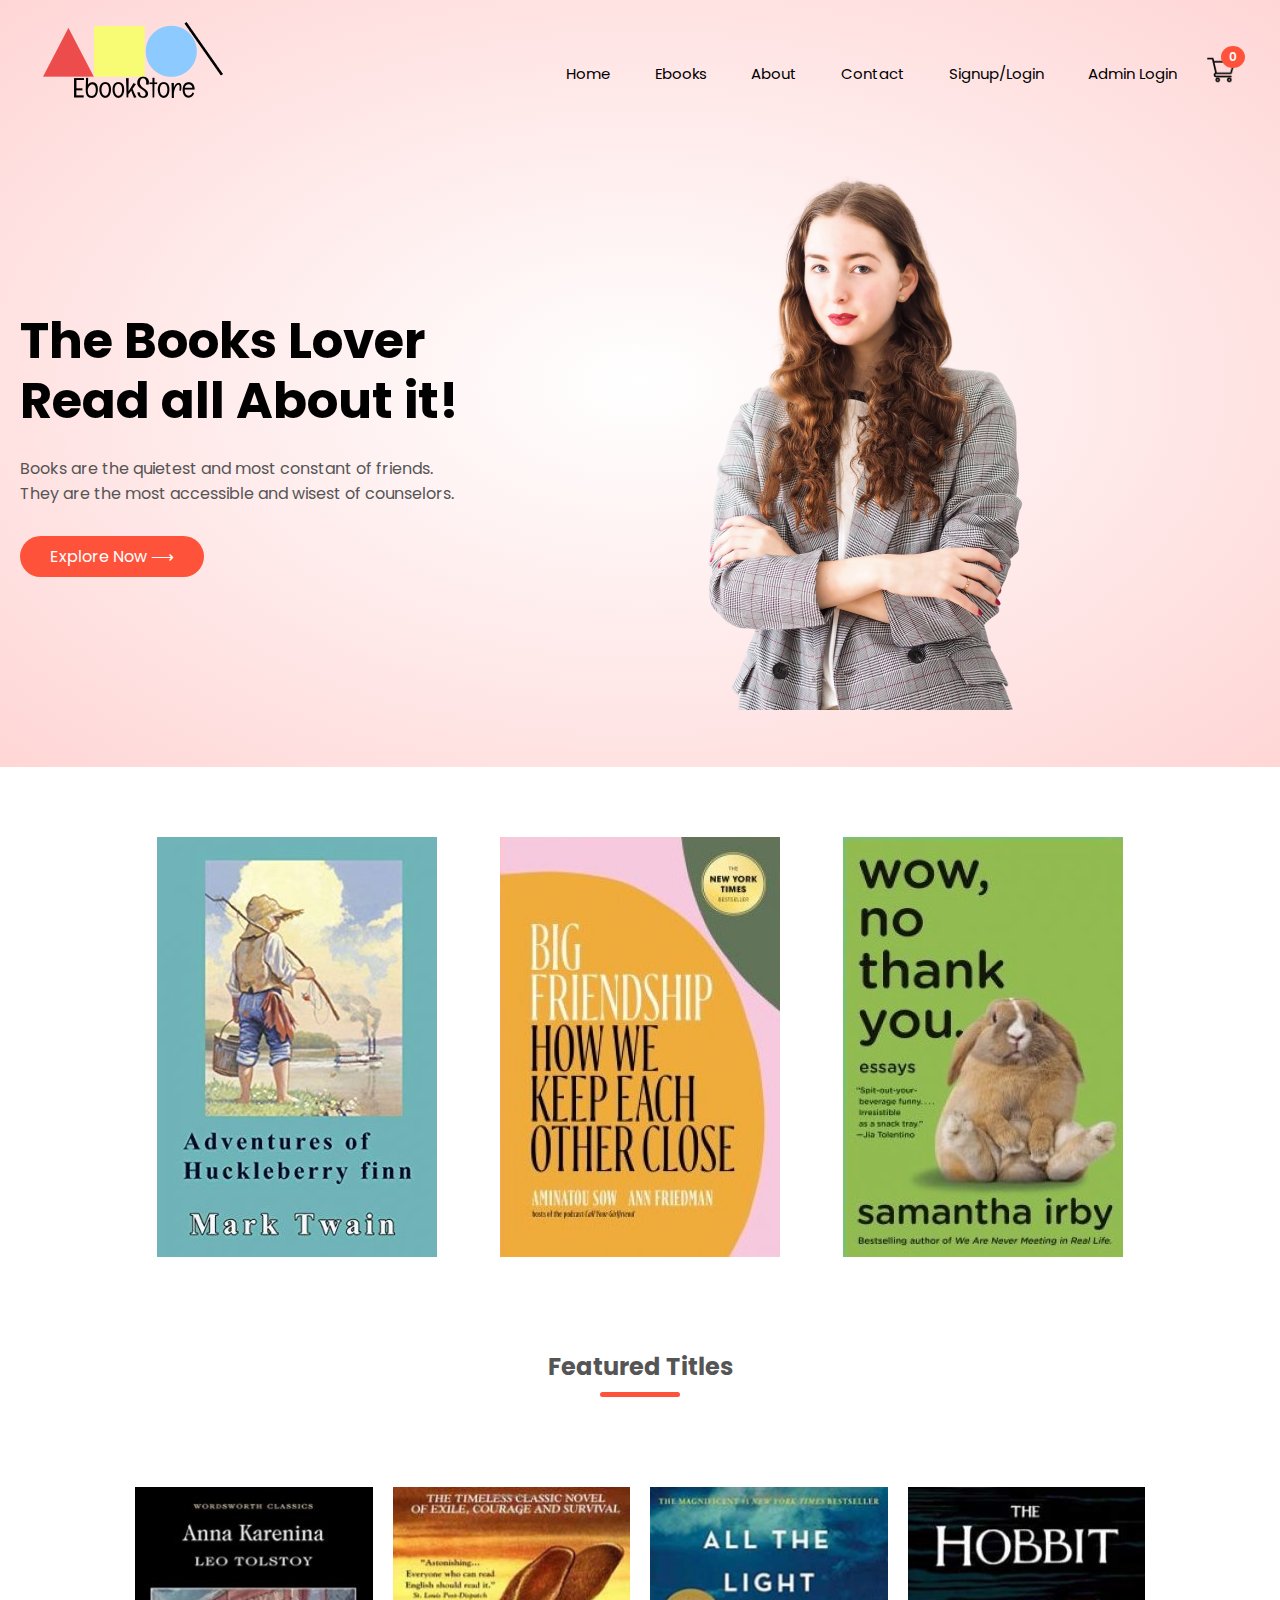
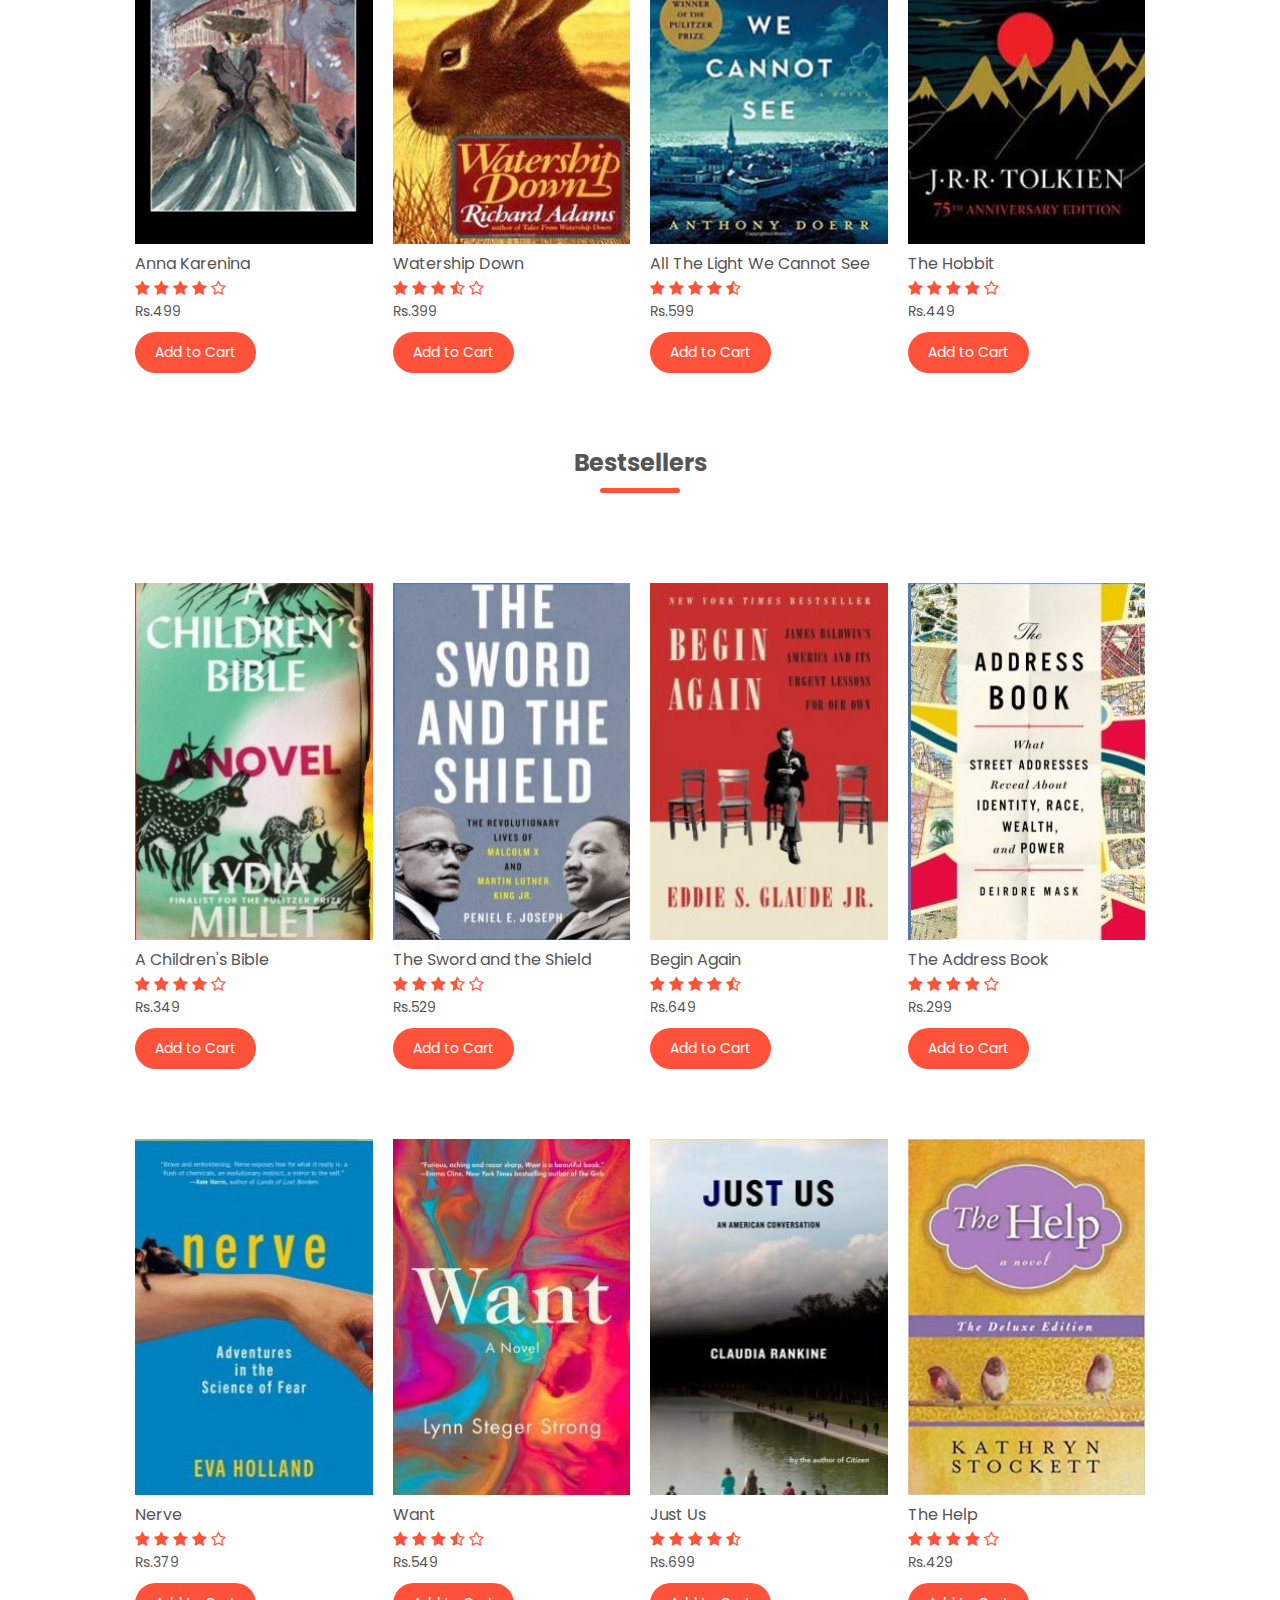
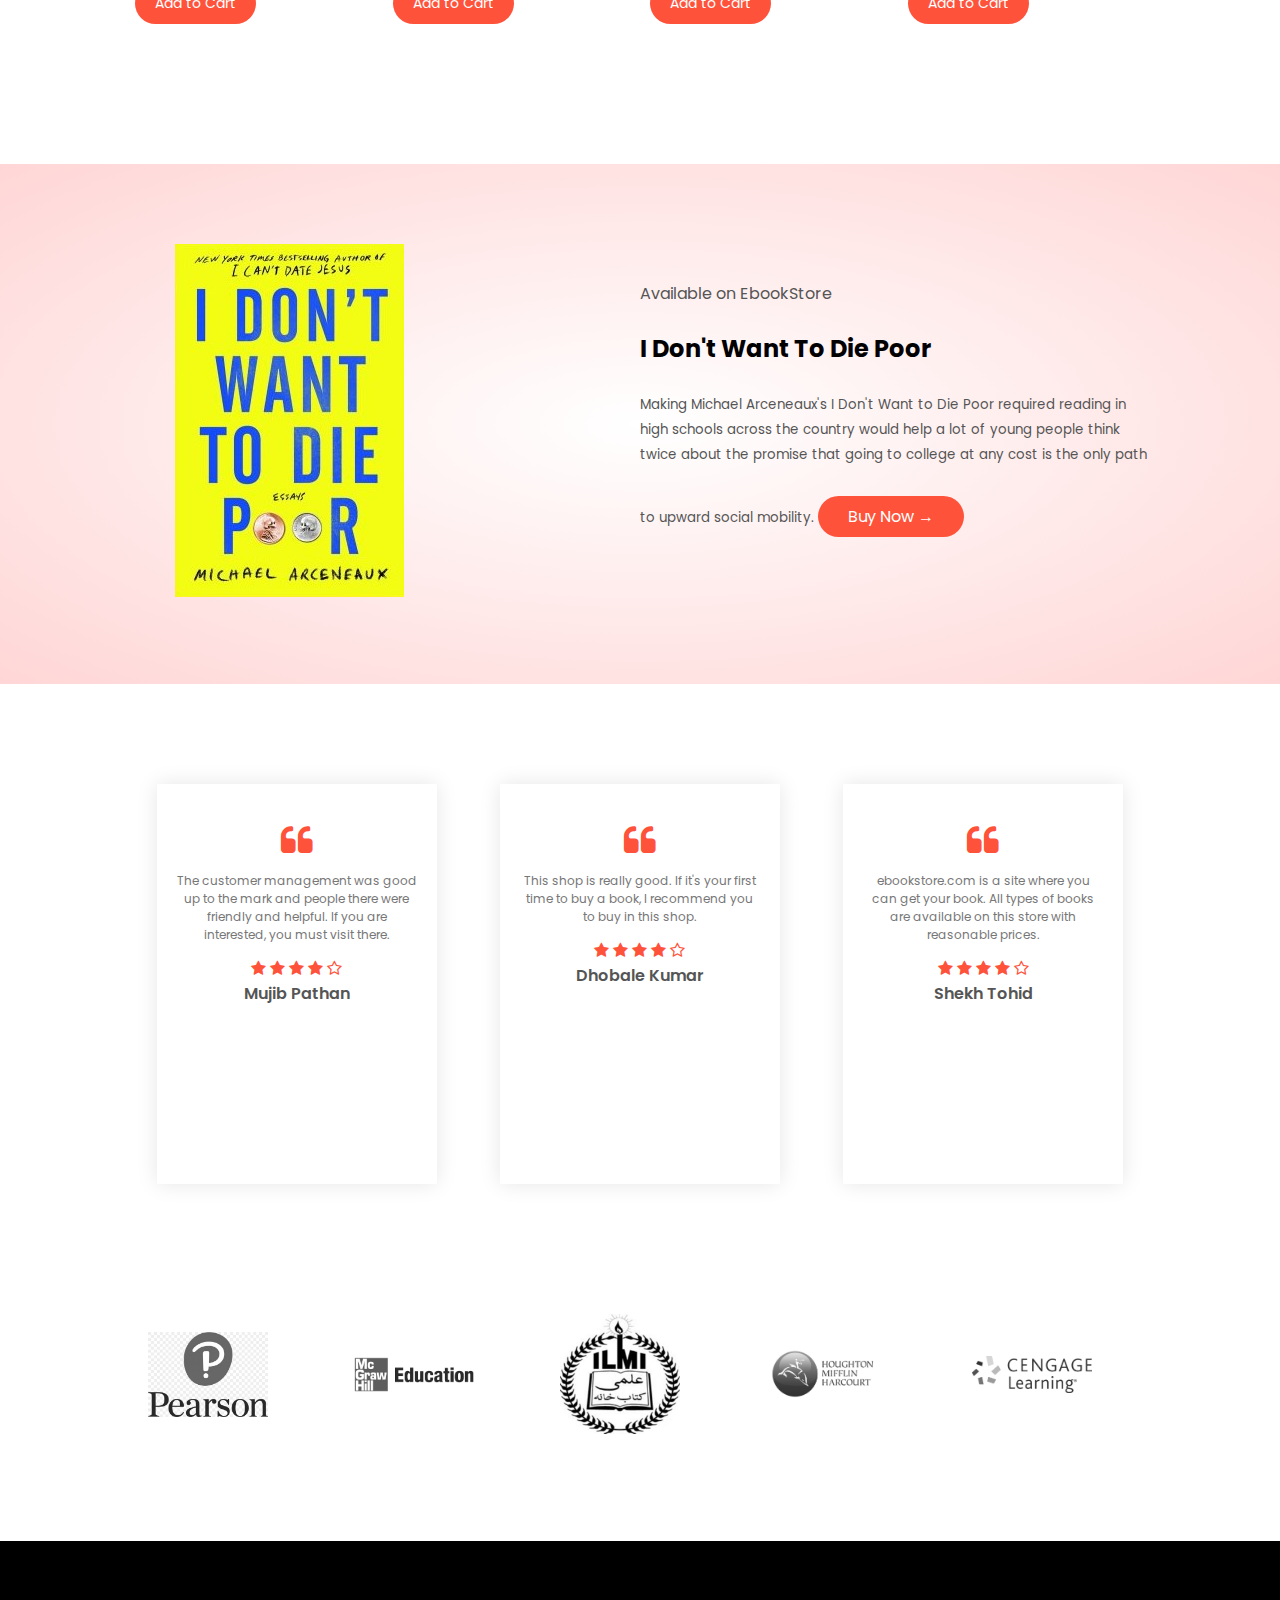
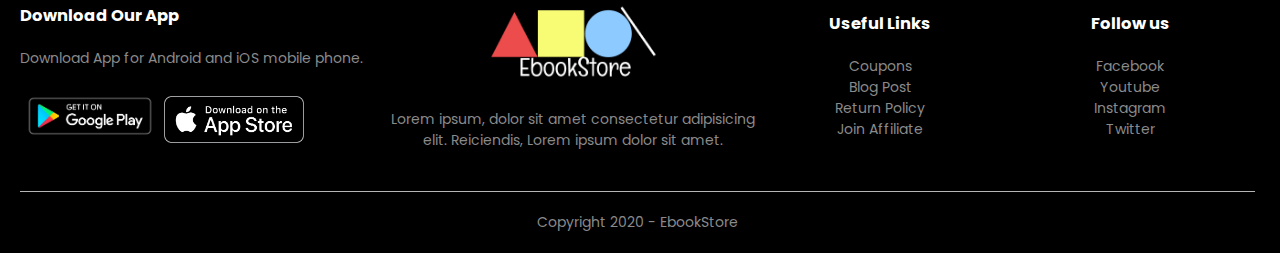
<file: index.html>
<!DOCTYPE html>
<html lang="en">
  <head>
    <meta charset="UTF-8" />
    <meta name="viewport" content="width=device-width, initial-scale=1.0" />
    <title>The Books Lover | Ebookstore</title>
    <link rel="icon" type="image/png" href="images/favicon.png">
    <link rel="stylesheet" href="style.css" />
    <link rel="preconnect" href="https://fonts.gstatic.com" />
    <link
      href="https://fonts.googleapis.com/css2?family=Poppins:ital,wght@0,200;0,300;0,400;0,500;0,600;1,100;1,200;1,300;1,400;1,500;1,600&display=swap"
      rel="stylesheet"
    />
    <link
      rel="stylesheet"
      href="https://stackpath.bootstrapcdn.com/font-awesome/4.7.0/css/font-awesome.min.css"
    />
  </head>
  <style>
    .add-to-cart{
      background: #ff523b;
      color: White;
      Padding: 10px 20px;
      Border: None;
      Border-radius: 30px;
      font-size: 14px;
      cursor: Pointer;
   }

   .cart-link {
    position: relative;
    display: inline-block;
}

.cart-count {
    position: absolute;
    top: 10px;
    right: -10px;
    background: #ff523b;
    color: #fff;
    border-radius: 50%;
    padding: 2px 8px;
    font-size: 12px;
    font-weight: 600;
}
  </style>

  <body>
    <div class="header">
      <div class="container">
        <div class="navbar">
          <div class="logo">
            <a href="index.html">
              <img src="images/EbookStore-Logo.png" alt="EbookStore-Logo" />
            </a>
          </div>
          <nav>
            <ul id="MenuItems">
              <li><a class="nav_link" href="index.html">Home</a></li>
              <li><a class="nav_link" href="ebooks.php">Ebooks</a></li>
              <li><a class="nav_link" href="about.html">About</a></li>
              <li><a class="nav_link" href="contact.php">Contact</a></li>
              <li><a class="nav_link signup-login" href="signupform.php">Signup/Login</a></li>
              <li><a class="nav_link signup-login" href="admin_login.php">Admin Login</a></li>
            </ul>
          </nav>
          <a href="cart.html" class="cart-link">
            <img
              src="images/cart.png"
              alt="Shopping Cart"
              width="28px"
              height="28px"
              style="margin-left: 10px; margin-top: 20px"
            />
            <span id="cartCount" class="cart-count">0</span>
          </a>
          <img src="images/menu.png" class="menu-icon" onclick="menutoggle()" />
        </div>
        <div class="row">
          <div class="col-2">
            <h1>
              The Books Lover<br />
              Read all About it!
            </h1>
            <p>
              Books are the quietest and most constant of friends. <br />
              They are the most accessible and wisest of counselors.
            </p>
            <a href="ebooks.php" class="btn">Explore Now ⟶</a>
          </div>
          <div class="col-2">
            <img src="images/header-pic.png" alt="Header Pic" />
          </div>
        </div>
      </div>
    </div>
    
    <div class="categories">
      <div class="small-container">
        <div class="row">
          <div class="col-3">
            <img src="images/Book 1.jpg" alt="Book 1" />
          </div>
          <div class="col-3">
            <img src="images/Book 2.jpg" alt="Book 2" />
          </div>
          <div class="col-3">
            <img src="images/Book 3.jpg" alt="Book 3" />
          </div>
        </div>
      </div>
    </div>
    
    <div class="small-container">
      <h2 class="title">Featured Titles</h2>
      <div class="row">
        <div class="col-4" data-title="Anna Karenina" data-price="499" data-rating="4">
          <a href="book-detail1.php">
            <img src="images/Book 4.jpg" alt="Book 4" />
          </a>
          <h4>Anna Karenina</h4></a>
          <div class="rating">
            <i class="fa fa-star"></i>
            <i class="fa fa-star"></i>
            <i class="fa fa-star"></i>
            <i class="fa fa-star"></i>
            <i class="fa fa-star-o"></i>
          </div>
          <p>Rs.499</p>
          <button class="add-to-cart" data-id="1" data-title="Anna Karenina" data-price="499" data-image="images/Book 4.jpg">Add to Cart</button>
        </div>

        <div class="col-4" data-title="Watership Down" data-price="399" data-rating="3.5">
          <a href="book-detail2.php">
            <img src="images/Book 5.jpg" alt="Book 5" />
          </a>
          <h4>Watership Down</h4>
          <div class="rating">
            <i class="fa fa-star"></i>
            <i class="fa fa-star"></i>
            <i class="fa fa-star"></i>
            <i class="fa fa-star-half-o"></i>
            <i class="fa fa-star-o"></i>
          </div>
          <p>Rs.399</p>
          <button class="add-to-cart" data-id="2" data-title="Watership Down" data-price="399" data-image="images/Book 5.jpg">Add to Cart</button>
        </div>

        <div class="col-4" data-title="All The Light We Cannot See" data-price="599" data-rating="4.5">
          <a href="book-detail3.php">
            <img src="images/Book 6.jpg" alt="Book 6" />
          </a>
          <h4>All The Light We Cannot See</h4>
          <div class="rating">
            <i class="fa fa-star"></i>
            <i class="fa fa-star"></i>
            <i class="fa fa-star"></i>
            <i class="fa fa-star"></i>
            <i class="fa fa-star-half-o"></i>
          </div>
          <p>Rs.599</p>
          <button class="add-to-cart" data-id="3" data-title="All The Light We Cannot See" data-price="599" data-image="images/Book 6.jpg">Add to Cart</button>
        </div>
        <div class="col-4" data-title="The Hobbit" data-price="449" data-rating="4">
          <a href="book-detail4.php">
            <img src="images/Book 7.jpg" alt="Book 7" />
          </a>
          <h4>The Hobbit</h4>
          <div class="rating">
            <i class="fa fa-star"></i>
            <i class="fa fa-star"></i>
            <i class="fa fa-star"></i>
            <i class="fa fa-star"></i>
            <i class="fa fa-star-o"></i>
          </div>
          <p>Rs.449</p>
          <button class="add-to-cart" data-id="4" data-title="The Hobbit" data-price="449" data-image="images/Book 7.jpg">Add to Cart</button>
        </div>
      </div>

      <h2 class="title">Bestsellers</h2>
      <div class="row">
        <div class="col-4" data-title="A Children's Bible" data-price="349" data-rating="4">
          <a href="book-detail5.php">
            <img src="images/Book 8.jpg" alt="Book 8" />
          </a>
          <h4>A Children's Bible</h4>
          <div class="rating">
            <i class="fa fa-star"></i>
            <i class="fa fa-star"></i>
            <i class="fa fa-star"></i>
            <i class="fa fa-star"></i>
            <i class="fa fa-star-o"></i>
          </div>
          <p>Rs.349</p>
          <button class="add-to-cart" data-id="5" data-title="A Children's Bible" data-price="349" data-image="images/Book 8.jpg">Add to Cart</button>
        </div>

        <div class="col-4" data-title="The Sword and the Shield" data-price="529" data-rating="3.5">
          <a href="book-detail6.php">
            <img src="images/Book 9.jpg" alt="Book 9" />
          </a>
          <h4>The Sword and the Shield</h4>
          <div class="rating">
            <i class="fa fa-star"></i>
            <i class="fa fa-star"></i>
            <i class="fa fa-star"></i>
            <i class="fa fa-star-half-o"></i>
            <i class="fa fa-star-o"></i>
          </div>
          <p>Rs.529</p>
          <button class="add-to-cart" data-id="6" data-title="The Sword and the Shield" data-price="529" data-image="images/Book 9.jpg">Add to Cart</button>
        </div>
        <div class="col-4" data-title="Begin Again" data-price="649" data-rating="4.5">
          <a href="book-detail7.php">
            <img src="images/Book 10.jpg" alt="Book 10" />
          </a>
          <h4>Begin Again</h4>
          <div class="rating">
            <i class="fa fa-star"></i>
            <i class="fa fa-star"></i>
            <i class="fa fa-star"></i>
            <i class="fa fa-star"></i>
            <i class="fa fa-star-half-o"></i>
          </div>
          <p>Rs.649</p>
          <button class="add-to-cart" data-id="7" data-title="Begin Again" data-price="649" data-image="images/Book 10.jpg">Add to Cart</button>
        </div>

        <div class="col-4" data-title="The Address Book" data-price="299" data-rating="4">
          <a href="book-detail8.php">
            <img src="images/Book 11.jpg" alt="Book 11" />
          </a>
          <h4>The Address Book</h4>
          <div class="rating">
            <i class="fa fa-star"></i>
            <i class="fa fa-star"></i>
            <i class="fa fa-star"></i>
            <i class="fa fa-star"></i>
            <i class="fa fa-star-o"></i>
          </div>
          <p>Rs.299</p>
          <button class="add-to-cart" data-id="8" data-title="The Address Book" data-price="299" data-image="images/Book 11.jpg">Add to Cart</button>
        </div>
      </div>

      <div class="row">
        <div class="col-4" data-title="Nerve" data-price="379" data-rating="4">
          <a href="book-detail9.php">
            <img src="images/Book 12.jpg" alt="Book 12" />
          </a>
          <h4>Nerve</h4>
          <div class="rating">
            <i class="fa fa-star"></i>
            <i class="fa fa-star"></i>
            <i class="fa fa-star"></i>
            <i class="fa fa-star"></i>
            <i class="fa fa-star-o"></i>
          </div>
          <p>Rs.379</p>
          <button class="add-to-cart" data-id="9" data-title="Nerve" data-price="379" data-image="images/Book 12.jpg">Add to Cart</button>
        </div>

        <div class="col-4" data-title="Want" data-price="549" data-rating="3.5">
          <a href="book-detail10.php">
            <img src="images/Book 13.jpg" alt="Book 13" />
          </a>
          <h4>Want</h4>
          <div class="rating">
            <i class="fa fa-star"></i>
            <i class="fa fa-star"></i>
            <i class="fa fa-star"></i>
            <i class="fa fa-star-half-o"></i>
            <i class="fa fa-star-o"></i>
          </div>
          <p>Rs.549</p>
          <button class="add-to-cart" data-id="10" data-title="Want" data-price="549" data-image="images/Book 13.jpg">Add to Cart</button>
        </div>

        <div class="col-4" data-title="Just Us" data-price="699" data-rating="4.5">
          <a href="book-detail11.php">
            <img src="images/Book 14.jpg" alt="Book 14" />
          </a>
          <h4>Just Us</h4>
          <div class="rating">
            <i class="fa fa-star"></i>
            <i class="fa fa-star"></i>
            <i class="fa fa-star"></i>
            <i class="fa fa-star"></i>
            <i class="fa fa-star-half-o"></i>
          </div>
          <p>Rs.699</p>
          <button class="add-to-cart" data-id="11" data-title="Just Us" data-price="699" data-image="images/Book 14.jpg">Add to Cart</button>
        </div>

        <div class="col-4" data-title="The Help" data-price="429" data-rating="4">
          <a href="book-detail12.php">
            <img src="images/Book 15.jpg" alt="Book 15" />
          </a>
          <h4>The Help</h4>
          <div class="rating">
            <i class="fa fa-star"></i>
            <i class="fa fa-star"></i>
            <i class="fa fa-star"></i>
            <i class="fa fa-star"></i>
            <i class="fa fa-star-o"></i>
          </div>
          <p>Rs.429</p>
          <button class="add-to-cart" data-id="12" data-title="The Help" data-price="429" data-image="images/Book 15.jpg">Add to Cart</button>
        </div>
      </div>
    </div>
    
    <div class="offer">
      <div class="small-container">
        <div class="row">
          <div class="col-2">
            <img src="images/offer-Book.jpg" class="offer-img" alt="Offer Book" />
          </div>
          <div class="col-2">
            <p>Available on EbookStore</p>
            <br />
            <h2>I Don't Want To Die Poor</h2>
            <br />
            <small>
              Making Michael Arceneaux's I Don't Want to Die Poor required
              reading in high schools across the country would help a lot of
              young people think twice about the promise that going to college
              at any cost is the only path to upward social mobility.
            </small>
            <a href="#" class="btn">Buy Now →</a>
          </div>
        </div>
      </div>
    </div>
    
    <div class="testimonial">
      <div class="small-container">
        <div class="row">
          <div class="col-3">
            <i class="fa fa-quote-left"></i>
            <p>
              The customer management was good up to the mark and people there were friendly and helpful.
              If you are interested, you must visit there.
            </p>
            <div class="rating">
              <i class="fa fa-star"></i>
              <i class="fa fa-star"></i>
              <i class="fa fa-star"></i>
              <i class="fa fa-star"></i>
              <i class="fa fa-star-o"></i>
            </div>
            <h3>Mujib Pathan</h3>
          </div>

          <div class="col-3">
            <i class="fa fa-quote-left"></i>
            <p>
              This shop is really good. If it's your first time to buy a book, I recommend you to
              buy in this shop.
            </p>
            <div class="rating">
              <i class="fa fa-star"></i>
              <i class="fa fa-star"></i>
              <i class="fa fa-star"></i>
              <i class="fa fa-star"></i>
              <i class="fa fa-star-o"></i>
            </div>
            <h3>Dhobale Kumar</h3>
          </div>

          <div class="col-3">
            <i class="fa fa-quote-left"></i>
            <p>
              ebookstore.com is a site where you can get your book.
              All types of books are available on this store with reasonable prices.
            </p>
            <div class="rating">
              <i class="fa fa-star"></i>
              <i class="fa fa-star"></i>
              <i class="fa fa-star"></i>
              <i class="fa fa-star"></i>
              <i class="fa fa-star-o"></i>
            </div>
            <h3>Shekh Tohid</h3>
          </div>
        </div>
      </div>
    </div>
    
    <div class="publishers">
      <div class="small-container">
        <div class="row">
          <div class="col-5">
            <img src="images/publisher1.jpg" alt="Publisher 1" />
          </div>
          <div class="col-5">
            <img src="images/publisher2.png" alt="Publisher 2" />
          </div>
          <div class="col-5">
            <img src="images/publisher3.jpeg" alt="Publisher 3" />
          </div>
          <div class="col-5">
            <img src="images/publisher4.jpg" alt="Publisher 4" />
          </div>
          <div class="col-5">
            <img src="images/publisher5.jpg" alt="Publisher 5" />
          </div>
        </div>
      </div>
    </div>

    <div class="footer">
      <div class="container">
        <div class="row">
          <div class="footer-col-1">
            <h3>Download Our App</h3>
            <p>Download App for Android and iOS mobile phone.</p>
            <div class="app-logo">
              <img src="images/Playstore.png" alt="Play Store" />
              <img src="images/Applestore.png" alt="App Store" />
            </div>
          </div>
          <div class="footer-col-2">
            <img src="images/EbookStore-Logo-footer.png" alt="EbookStore Footer Logo" />
            <p>
              Lorem ipsum, dolor sit amet consectetur adipisicing elit.
              Reiciendis, Lorem ipsum dolor sit amet.
            </p>
          </div>
          <div class="footer-col-3">
            <h3>Useful Links</h3>
            <ul>
              <li>Coupons</li>
              <li>Blog Post</li>
              <li>Return Policy</li>
              <li>Join Affiliate</li>
            </ul>
          </div>
          <div class="footer-col-4">
            <h3>Follow us</h3>
            <ul>
              <li>Facebook</li>
              <li>Youtube</li>
              <li>Instagram</li>
              <li>Twitter</li>
            </ul>
          </div>
        </div>
        <hr />
        <p class="copyright">Copyright 2020 - EbookStore</p>
      </div>
    </div>
    
    <script>
      var MenuItems = document.getElementById("MenuItems");
      MenuItems.style.maxHeight = "0px";
      function menutoggle() {
        if (MenuItems.style.maxHeight == "0px") {
          MenuItems.style.maxHeight = "200px";
        } else {
          MenuItems.style.maxHeight = "0px";
        }
      }

      // Cart functionality
      const cart = JSON.parse(localStorage.getItem('cart')) || [];

      function saveCart() {
        localStorage.setItem('cart', JSON.stringify(cart));
      }

      function updateCartCount() {
        const cartCount = cart.reduce((total, item) => total + item.quantity, 0);
        document.getElementById('cartCount').textContent = cartCount;
      }

      document.querySelectorAll('.add-to-cart').forEach(button => {
        button.addEventListener('click', () => {
          const book = {
            id: button.dataset.id,
            title: button.dataset.title,
            price: parseFloat(button.dataset.price),
            image: button.dataset.image,
            quantity: 1
          };

          const existingBook = cart.find(item => item.id === book.id);
          if (existingBook) {
            existingBook.quantity++;
          } else {
            cart.push(book);
          }

          saveCart();
          updateCartCount();
          alert(`${book.title} added to cart!`);
        });
      });

      // Initialize cart count on page load
      updateCartCount();
    </script>
  </body>
</html>
</file>
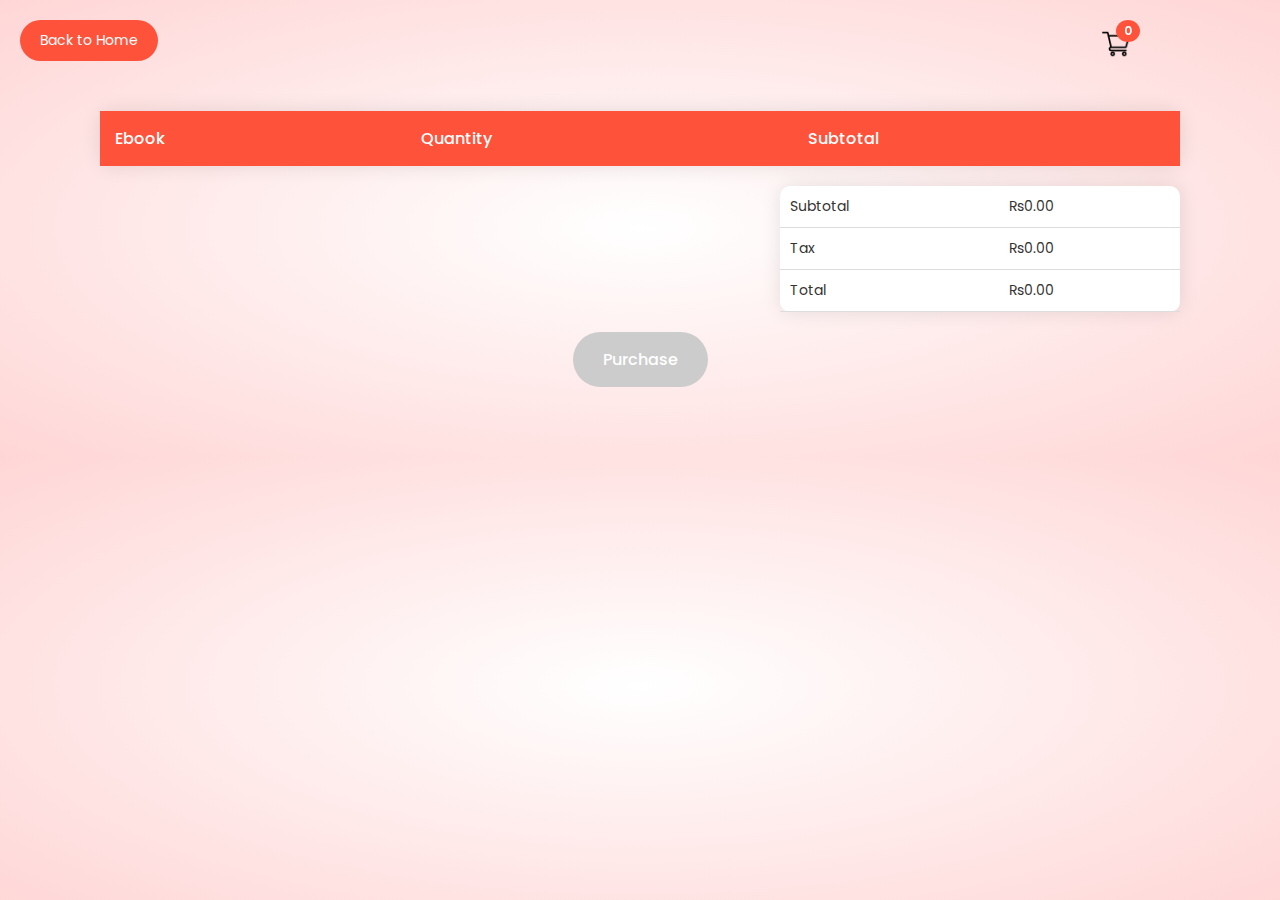
<file: cart.html>
<!DOCTYPE html>
<html lang="en">
<head>
    <meta charset="UTF-8" />
    <meta name="viewport" content="width=device-width, initial-scale=1.0" />
    <title>Cart | Ebookstore</title>
    <link rel="icon" type="image/png" href="images/favicon.png">
    <link rel="preconnect" href="https://fonts.googleapis.com" />
    <link href="https://fonts.googleapis.com/css2?family=Poppins:wght@200;300;400;500;600&display=swap" rel="stylesheet"/>
    <link rel="stylesheet" href="https://stackpath.bootstrapcdn.com/font-awesome/4.7.0/css/font-awesome.min.css" />
    <style>
        body {
            background: radial-gradient(#fff, #ffd6d6);
            font-family: 'Poppins', sans-serif;
            margin: 0;
            padding: 20px;
            overflow-x: hidden;
        }
        .back-btn{
            padding: 10px 20px;
            background: #ff523b;
            color: #fff;
            border:none;
            border-radius: 30px;
            font-family: 'poppins', sans-serif;
            font-size: 14px; 
            cursor: pointer;
        }
        .cart-link {
            position: fixed;
            top: 30px;
            right: 150px;
            display: inline-block;
            z-index: 1000;
        }
        .cart-count {
            position: absolute;
            top: -10px;
            right: -10px;
            background: #ff523b;
            color: #fff;
            border-radius: 50%;
            padding: 2px 8px;
            font-size: 12px;
            font-weight: 600;
        }
        .small-container {
            max-width: 1080px;
            margin: auto;
        }
        .cart-page {
            margin: 50px auto;
        }
        .cart-page table {
            width: 100%;
            border-collapse: collapse;
            background: #fff;
            box-shadow: 0 0 20px rgba(0, 0, 0, 0.1);
            border-radius: 10px;
        }
        .cart-page th {
            text-align: left;
            padding: 15px;
            color: #fff;
            background: #ff523b;
            font-weight: 500;
        }
        .cart-page td {
            padding: 10px 15px;
            border-bottom: 1px solid #ddd;
        }
        .cart-info {
            display: flex;
            flex-wrap: wrap;
            align-items: center;
        }
        .cart-info img {
            width: 80px;
            height: 100px;
            margin-right: 10px;
            border-radius: 5px;
        }
        .cart-info p {
            margin: 0;
            font-size: 14px;
            color: #333;
        }
        .cart-info small {
            font-size: 12px;
            color: #555;
        }
        .cart-info a {
            color: #ff523b;
            font-size: 12px;
            text-decoration: none;
        }
        .cart-info a:hover {
            text-decoration: underline;
        }
        .quantity-input {
            width: 60px;
            padding: 5px;
            border: 1px solid #ff523b;
            border-radius: 5px;
            font-family: 'Poppins', sans-serif;
        }
        .total-price {
            display: flex;
            justify-content: flex-end;
            margin-top: 20px;
        }
        .total-price table {
            border-collapse: collapse;
            width: 100%;
            max-width: 400px;
            background: #fff;
            box-shadow: 0 0 20px rgba(0, 0, 0, 0.1);
            border-radius: 10px;
        }
        .total-price td {
            padding: 10px;
            border-bottom: 1px solid #ddd;
            font-size: 14px;
            color: #333;
        }
        .purchase-container {
            text-align: center;
            margin-top: 20px;
        }
        .purchase-btn {
            padding: 15px 30px;
            background: linear-gradient(45deg, #ff523b, #ff7a68);
            color: #fff;
            border: none;
            border-radius: 30px;
            font-family: 'Poppins', sans-serif;
            font-size: 16px;
            font-weight: 500;
            cursor: pointer;
            transition: transform 0.3s, box-shadow 0.3s;
        }
        .purchase-btn:hover {
            transform: translateY(-3px);
            box-shadow: 0 5px 15px rgba(255, 82, 59, 0.4);
        }
        .purchase-btn:disabled {
            background: #ccc;
            cursor: not-allowed;
            transform: none;
            box-shadow: none;
        }
        @media (max-width: 600px) {
            .cart-page {
                margin: 40px auto;
            }
            .cart-page table {
                font-size: 14px;
            }
            .cart-info img {
                width: 60px;
                height: 80px;
            }
            .total-price table {
                max-width: 100%;
            }
            .purchase-btn {
                padding: 12px 20px;
                font-size: 14px;
            }
        }
    </style>
</head>
<body>
    <button class="back-btn" onclick="window.location.href='index.html'">Back to Home</button>
    <a href="cart.html" class="cart-link">
        <img src="images/cart.png" alt="Shopping Cart" width="28px" height="28px"/>
        <span id="cartCount" class="cart-count">0</span>
    </a>

    <div class="small-container cart-page">
        <table id="cartTable">
            <tr>
                <th>Ebook</th>
                <th>Quantity</th>
                <th>Subtotal</th>
            </tr>
        </table>
        <div class="total-price">
            <table>
                <tr>
                    <td>Subtotal</td>
                    <td id="subtotal">Rs0.00</td>
                </tr>
                <tr>
                    <td>Tax</td>
                    <td id="tax">Rs0.00</td>
                </tr>
                <tr>
                    <td>Total</td>
                    <td id="total">Rs0.00</td>
                </tr>
            </table>
        </div>
        <div class="purchase-container">
            <button class="purchase-btn">Purchase</button>
        </div>
    </div>

    <script>
        const cart = JSON.parse(localStorage.getItem('cart')) || [];
        const cartTable = document.getElementById('cartTable');
        const subtotalElement = document.getElementById('subtotal');
        const taxElement = document.getElementById('tax');
        const totalElement = document.getElementById('total');
        const purchaseButton = document.querySelector('.purchase-btn');

        function saveCart() {
            localStorage.setItem('cart', JSON.stringify(cart));
        }

        function updateCartCount() {
            const cartCount = cart.reduce((total, item) => total + item.quantity, 0);
            document.getElementById('cartCount').textContent = cartCount;
        }

        function updateCartDisplay() {
            while (cartTable.rows.length > 1) {
                cartTable.deleteRow(1);
            }

            let subtotal = 0;

            cart.forEach(item => {
                const row = cartTable.insertRow();
                row.innerHTML = `
                    <td>
                        <div class="cart-info">
                            <img src="${item.image}" alt="${item.title}" />
                            <div>
                                <p>${item.title}</p>
                                <small>Price: Rs${item.price.toFixed(2)}</small> <br />
                                <a href="#" class="remove-item" data-id="${item.id}">Remove</a>
                            </div>
                        </div>
                    </td>
                    <td><input type="number" value="${item.quantity}" min="1" class="quantity-input" data-id="${item.id}"></td>
                    <td>Rs${(item.price * item.quantity).toFixed(2)}</td>
                `;
                subtotal += item.price * item.quantity;
            });

            const tax = subtotal * 0.1;
            const total = subtotal + tax;

            subtotalElement.textContent = `Rs${subtotal.toFixed(2)}`;
            taxElement.textContent = `Rs${tax.toFixed(2)}`;
            totalElement.textContent = `Rs${total.toFixed(2)}`;

            purchaseButton.disabled = cart.length === 0;
        }

        cartTable.addEventListener('change', (e) => {
            if (e.target.classList.contains('quantity-input')) {
                const id = e.target.dataset.id;
                const quantity = parseInt(e.target.value);
                const item = cart.find(item => item.id === id);
                if (item && quantity > 0) {
                    item.quantity = quantity;
                    saveCart();
                    updateCartDisplay();
                    updateCartCount();
                }
            }
        });

        cartTable.addEventListener('click', (e) => {
            if (e.target.classList.contains('remove-item')) {
                e.preventDefault();
                const id = e.target.dataset.id;
                const index = cart.findIndex(item => item.id === id);
                if (index !== -1) {
                    cart.splice(index, 1);
                    saveCart();
                    updateCartDisplay();
                    updateCartCount();
                }
            }
        });

        purchaseButton.addEventListener('click', () => {
            if (cart.length === 0) {
                alert('Your cart is empty!');
                return;
            }
            alert('Purchase successful! Your order has been placed.');
            cart.length = 0;
            saveCart();
            updateCartDisplay();
            updateCartCount();
        });

        updateCartDisplay();
        updateCartCount();
    </script>
</body>
</html>
</file>
<file: style.css>
* {
  margin: 0;
  padding: 0;
  box-sizing: border-box;
}
body {
  font-family: "Poppins", sans-serif;
}
.navbar {
  display: flex;
  align-items: center;
  padding: 20px;
}
nav {
  flex: 1;
  text-align: right;
}
nav ul {
  display: inline-block;
  list-style-type: none;
}
nav ul li {
  display: inline-block;
  margin: 20px;
}
a {
  text-decoration: none;
  color: #555;
}
p {
  color: #555;
}
.container {
  max-width: 1300px;
  margin: auto;
  padding-left: 20px;
  padding-right: 25px;
}
.row {
  display: flex;
  align-items: center;
  flex-wrap: wrap;
  justify-content: space-around;
}
.col-2 {
  flex-basis: 50%;
  min-width: 300px;
}
.col-2 img {
  max-width: 100%;
  padding: 50px 0;
}
.col-2 h1 {
  font-size: 50px;
  line-height: 60px;
  margin: 25px 0;
}
.btn {
  display: inline-block;
  background: #ff523b;
  color: #fff;
  padding: 8px 30px;
  margin: 30px 0;
  border-radius: 30px;
  transition: 0.5s;
}
.btn:hover {
  background: #563434;
}
.button {
  display: inline-block;
  background: green;
  color: #fff;
  padding: 10px 40px;
  margin: 5px 0;
  border-radius: 30px;
  transition: 0.5s;
}
.button:hover {
  background: darkgreen;
}
.header {
  background: radial-gradient(#fff, #ffd6d6);
}
.header .row {
  margin-top: 0px;
}
.categories {
  margin: 70px 0;
}
.col-3 {
  flex-basis: 30%;
  min-width: 250px;
  margin-bottom: 30px;
  max-width: 280px;
  height: 400px;
}
.col-3 img {
  width: 100%;
}
.small-container {
  max-width: 1080px;
  margin: auto;
  padding-left: 25px;
  padding-right: 25px;
}
.col-4 {
  flex-basis: 25%;
  padding: 10px;
  min-width: 200px;
  margin-bottom: 50px;
  transition: transform 0.5s;
}
.col-4 img {
  width: 100%;
}
.title {
  text-align: center;
  margin: 0 auto 80px;
  position: relative;
  line-height: 60px;
  color: #555;
}
.title::after {
  content: "";
  background: #ff523b;
  width: 80px;
  height: 5px;
  border-radius: 5px;
  position: absolute;
  bottom: 0;
  left: 50%;
  transform: translateX(-50%);
}
h4 {
  color: #555;
  font-weight: normal;
}
.col-4 p {
  font-size: 14px;
}
.rating .fa {
  color: #ff523b;
}
.col-4:hover {
  transform: translateY(-5px);
}
.offer {
  background: radial-gradient(#fff, #ffd6d6);
  margin-top: 80px;
  padding: 30px 0;
}
.col-2 .offer-img {
  padding: 50px;
}
small {
  color: #555;
}
.testimonial {
  padding-top: 100px;
}
.testimonial .col-3 {
  text-align: center;
  padding: 40px 20px;
  box-shadow: 0 0 20px 0px rgba(0, 0, 0, 0.1);
  cursor: pointer;
  transition: transform 0.5s;
}
.testimonial .col-3 img {
  width: 50px;
  margin-top: 20px;
  border-radius: 50%;
}
.testimonial .col-3:hover {
  transform: translateY(-10px);
}
.fa.fa-quote-left {
  font-size: 34px;
  color: #ff523b;
}
.col-3 p {
  font-size: 12px;
  margin: 12px 0;
  color: #777;
}
.testimonial .col-3 h3 {
  font-weight: 600;
  color: #555;
  font-size: 16px;
}
.publishers {
  margin: 100px auto;
}
.col-5 {
  width: 160px;
}
.col-5 img {
  width: 75%;
  cursor: pointer;
  filter: grayscale(100%);
}
.col-5 img:hover {
  filter: grayscale(0);
}
.footer {
  background: #000;
  color: #8a8a8a;
  font-size: 14px;
  padding: 60px 0 20px;
}
.footer p {
  color: #8a8a8a;
}
.footer h3 {
  color: #fff;
  margin-bottom: 20px;
}
.footer-col-1,
.footer-col-2,
.footer-col-3,
.footer-col-4 {
  min-width: 250px;
  margin-bottom: 20px;
}
.footer-col-1 {
  flex-basis: 30%;
}
.footer-col-2 {
  flex: 1;
  text-align: center;
}
.footer-col-2 img {
  width: 180px;
  margin-bottom: 20px;
}
.footer-col-3,
.footer-col-4 {
  flex-basis: 12%;
  text-align: center;
}
ul {
  list-style-type: none;
}
.app-logo {
  margin-top: 20px;
}
.app-logo img {
  width: 140px;
}
.footer hr {
  border: none;
  background: #b5b5b5;
  height: 1px;
  margin: 20px 0;
}
.copyright {
  text-align: center;
}
.menu-icon {
  width: 28px;
  margin-left: 30px;
  margin-top: 15px;
  display: none;
}
@media only screen and (max-width: 800px) {
  nav ul {
    position: absolute;
    top: 110px;
    left: 0;
    background: #333;
    width: 100%;
    overflow: hidden;
    transition: 0.5s;
  }
  nav ul li {
    display: block;
    margin-right: 50px;
    margin-top: 10px;
    margin-bottom: 10px;
  }
  nav ul li a {
    color: white;
  }
  .menu-icon {
    display: block;
    cursor: pointer;
  }
}
.row-2 {
  justify-content: space-between;
  margin: 100px auto 50px;
}
select {
  border: 1px solid #ff523b;
  border-radius: 3px;
  padding: 5px;
}
select:focus {
  outline: none;
}
.page-btn {
  margin: 0 auto 80px;
}
.page-btn span {
  display: inline-block;
  border: 1px solid #ff523b;
  margin-left: 10px;
  width: 40px;
  height: 40px;
  text-align: center;
  line-height: 40px;
  cursor: pointer;
}
.page-btn span:hover {
  background: #ff523b;
  color: #fff;
}
.single-product {
  margin-top: 80px;
  margin-bottom: 20px;
}
.single-product .col-2 img {
  padding: 0;
}
.single-product .col-2 {
  padding: 20px;
}
.single-product h4 {
  margin: 20px 0;
  font-size: 22px;
  font-weight: bold;
}
.single-product input {
  width: 50px;
  height: 35px;
  font-size: 20px;
  margin-right: 20px;
  border: 1px solid #ff523b;
  border-radius: 5px;
  text-align: center;
  cursor: pointer;
}
.single-product input:focus {
  outline: none;
}
.single-product .fa {
  color: #ff523b;
}
.cart-page {
  margin: 80px auto;
}
table {
  width: 100%;
  border-collapse: collapse;
}
.cart-info {
  display: flex;
  flex-wrap: wrap;
}
th {
  text-align: left;
  padding: 5px;
  color: #fff;
  background: #ff523b;
  font-weight: normal;
}
td {
  padding: 10px 5px;
}
td input {
  width: 40px;
  height: 30px;
  padding: 5px;
}
td a {
  color: #ff523b;
  font-size: 12px;
}
td img {
  width: 80px;
  height: 110px;
  margin-right: 10px;
}
.total-price {
  display: flex;
  justify-content: flex-end;
}
.total-price table {
  border-top: 3px solid #ff523b;
  width: 100%;
  max-width: 400px;
}
td:last-child {
  text-align: right;
}
th:last-child {
  text-align: right;
}
.account-page {
  padding: 50px 0;
  background: radial-gradient(#fff, #ffd6d6);
}
.form-container {
  background: #fff;
  width: 300px;
  height: 400px;
  position: relative;
  text-align: center;
  padding: 20px;
  margin: auto;
  box-shadow: 0 0 20px 0px rgba(0, 0, 0, 0.1);
  overflow: hidden;
}
.form-container span {
  font-weight: bold;
  padding: 0 10px;
  color: #555;
  cursor: pointer;
  width: 100px;
  display: inline-block;
}
.form-btn {
  display: inline-block;
}
.form-container form {
  max-width: 300px;
  padding: 0 20px;
  position: absolute;
  top: 130px;
  transition: 1s;
}
form input {
  width: 100%;
  height: 30px;
  margin: 10px 0;
  padding: 0 10px;
  border: 1px solid #ccc;
}
form .btn {
  width: 100%;
  border: none;
  cursor: pointer;
  margin: 10px 0;
}
form .btn:focus {
  outline: none;
}
#signInForm {
  left: -300px;
}
#signUpForm {
  left: 0px;
}
form a {
  font-size: 12px;
}
#indicator {
  width: 100px;
  border: none;
  background: #ff523b;
  height: 3px;
  margin-top: 8px;
  transform: translateX(100px);
  transition: 1s;
}
.youtube-container {
  max-width: 1300px;
  margin: auto;
  padding-left: 25px;
  padding-right: 25px;
}
.youtube-row {
  display: flex;
  align-items: center;
  flex-wrap: wrap;
  justify-content: space-around;
}
#youtubevideo {
  width: 100%;
  border: 1px solid black;
}
.nav_link {
  color: black;
  font-size: 15px;
  position: relative;
  transition: all 0.4s;
}
.nav_link:hover,
.nav_link:focus {
  color: red;
}
.nav_link::after {
  content: '';
  height: 2px;
  width: 100%;
  background: blueviolet;
  position: absolute;
  left: 0;
  bottom: -1px;
  opacity: 0;
  transition: all 0.2s;
  pointer-events: none;
}
.nav_link:hover::after,
.nav_link:focus::after {
  opacity: 1;
}
/* New Styles for Search, Sort, and Cart */
.search-sort {
  display: flex;
  align-items: center;
  gap: 20px;
}
#searchInput {
  padding: 8px;
  width: 200px;
  border: 1px solid #ff523b;
  border-radius: 4px;
  font-family: "Poppins", sans-serif;
  font-size: 14px;
}
#searchInput:focus {
  outline: none;
  border-color: #563434;
}
.add-to-cart {
  display: inline-block;
  background: #ff523b;
  color: #fff;
  padding: 8px 16px;
  margin-top: 10px;
  border: none;
  border-radius: 4px;
  cursor: pointer;
  font-family: "Poppins", sans-serif;
  font-size: 14px;
  transition: background 0.5s;
}
.add-to-cart:hover {
  background: #563434;
}
.cart-info a.remove-item {
  color: #ff523b;
  font-size: 12px;
  text-decoration: none;
}
.cart-info a.remove-item:hover {
  text-decoration: underline;
}
.quantity-input {
  width: 60px;
  height: 30px;
  padding: 5px;
  border: 1px solid #ff523b;
  border-radius: 4px;
  font-family: "Poppins", sans-serif;
  font-size: 14px;
  text-align: center;
}
.quantity-input:focus {
  outline: none;
  border-color: #563434;
}
/* Responsive Styles for New Elements */
@media only screen and (max-width: 800px) {
  .search-sort {
    flex-direction: column;
    align-items: flex-start;
    gap: 10px;
  }
  #searchInput {
    width: 100%;
  }
}
@media only screen and (max-width: 600px) {
  .search-sort {
    margin-bottom: 20px;
  }
  #searchInput {
    width: 100%;
  }
  .add-to-cart {
    width: 100%;
    text-align: center;
  }
  .quantity-input {
    width: 50px;
  }
}

/* Cart Counter Styles */
.cart-link {
  position: relative;
  display: inline-block;
}
.cart-count {
  position: absolute;
  top: 10px;
  right: -10px;
  background: #ff523b;
  color: #fff;
  border-radius: 50%;
  padding: 2px 8px;
  font-size: 12px;
  font-weight: 600;
}

/* Purchase Button Container */
.purchase-container {
  text-align: center;
  margin-top: 20px;
}

/* Purchase Button Styles */
.purchase-btn {
  display: inline-block;
  background: #ff523b;
  color: #fff;
  padding: 12px 40px;
  border: none;
  border-radius: 30px;
  cursor: pointer;
  font-family: "Poppins", sans-serif;
  font-size: 18px;
  font-weight: 600;
  box-shadow: 0 0 10px rgba(0, 0, 0, 0.1);
  transition: background 0.3s, transform 0.3s;
}
.purchase-btn:hover {
  background: #ff7a68;
  transform: scale(1.05);
}
.purchase-btn:disabled {
  background: #ccc;
  cursor: not-allowed;
  box-shadow: none;
}

/* Responsive Styles for Purchase Button */
@media only screen and (max-width: 600px) {
  .purchase-btn {
    width: 100%;
    padding: 10px 20px;
    font-size: 16px;
  }
}
</file>
